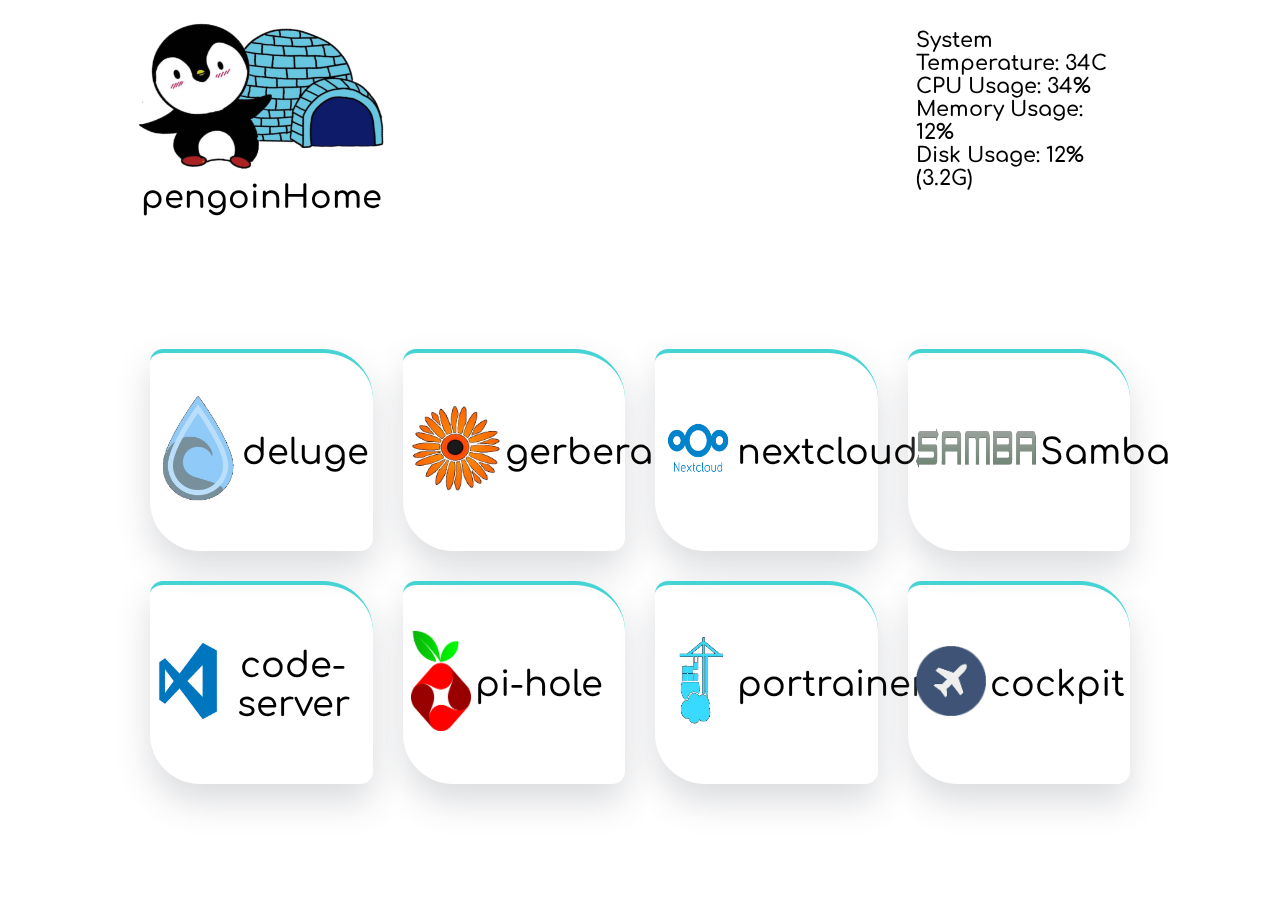
<file: dashboard/init/webpage/index.html>
<!DOCTYPE html>
<html lang="en">
  <head>
    <meta charset="UTF-8" />
    <meta http-equiv="X-UA-Compatible" content="IE=edge" />
    <meta name="viewport" content="width=device-width, initial-scale=1.0" />
    <link rel="preconnect" href="https://fonts.gstatic.com" />
    <link
      href="https://fonts.googleapis.com/css2?family=Comfortaa:wght@300;400;500;600;700&display=swap"
      rel="stylesheet"
    />
    <title>Pengoin Home</title>
    <link rel="stylesheet" href="style.css" />
  </head>
  <body>
    <div class="wrapper">
      <div class="logo">
        <img
          src="./images/website-logo-1.png"
          alt=""
          width="250px"
          height="180px"
        />
        pengoinHome
      </div>
      <div class="stats">
        <p>
          System Temperature: 34C <br />
          CPU Usage: 34% <br />
          Memory Usage: 12% <br />
          Disk Usage: 12%(3.2G)
        </p>
      </div>
      <div class="box first">
        <a id="deluge" target="_blank">
          <table>
            <tr>
              <td>
                <img
                  src="./images/1.1.png"
                  alt=""
                  width="80px"
                  height="110px"
                />
              </td>
              <td colspan="2">deluge</td>
            </tr>
          </table>
        </a>
      </div>
      <div class="box second">
        <a id="gerbera" target="_blank">
          <table>
            <tr>
              <td>
                <img src="./images/2.png" alt="" width="90px" height="90px" />
              </td>
              <td colspan="2">gerbera</td>
            </tr>
          </table>
        </a>
      </div>
      <div class="box third">
        <a id="nextcloud" target="_blank">
          <table>
            <tr>
              <td>
                <img src="./images/3.png" alt="" width="70px" height="60px" />
              </td>
              <td colspan="2">nextcloud</td>
            </tr>
          </table>
        </a>
      </div>
      <div class="box fourth">
        <a href="https://www.google.com/" target="_blank">
          <table>
            <tr>
              <td>
                <img
                  src="./images/4.1.png"
                  alt=""
                  width="120px"
                  height="40px"
                />
              </td>
              <td colspan="2">Samba</td>
            </tr>
          </table>
        </a>
      </div>
      <div class="box fifth">
        <a id="code" target="_blank">
          <table>
            <tr>
              <td>
                <img
                  src="./images/code.png"
                  alt=""
                  width="60px"
                  height="80px"
                />
              </td>
              <td colspan="2">code-server</td>
            </tr>
          </table>
        </a>
      </div>
      <div class="box sixth">
        <a id="pihole" target="_blank">
          <table>
            <tr>
              <td>
                <img
                  src="./images/6.1.png"
                  alt=""
                  width="60px"
                  height="100px"
                />
              </td>
              <td colspan="2">pi-hole</td>
            </tr>
          </table>
        </a>
      </div>
      <div class="box seventh">
        <a id="portainer" target="_blank">
          <table>
            <tr>
              <td>
                <img src="./images/7.png" alt="" width="70px" height="100px" />
              </td>
              <td colspan="2">portrainer</td>
            </tr>
          </table>
        </a>
      </div>
      <div class="box eighth">
        <a id="cockpit" target="_blank">
          <table>
            <tr>
              <td>
                <img src="./images/8.png" alt="" width="70px" height="70px" />
              </td>
              <td colspan="2">cockpit</td>
            </tr>
          </table>
        </a>
      </div>
    </div>
    <script>
      document.getElementById("deluge").href =
        "http://" + window.location.hostname + ":8112";
      document.getElementById("gerbera").href =
        "http://" + window.location.hostname + ":49152";
      document.getElementById("nextcloud").href =
        "http://" + window.location.hostname + ":81";
      document.getElementById("pihole").href =
        "http://" + window.location.hostname + ":80/admin";
      document.getElementById("portainer").href =
        "http://" + window.location.hostname + ":9000";
      document.getElementById("code").href =
        "https://" + window.location.hostname;
      document.getElementById("cockpit").href =
        "http://" + window.location.hostname + ":9090";
    </script>
  </body>
</html>
</file>
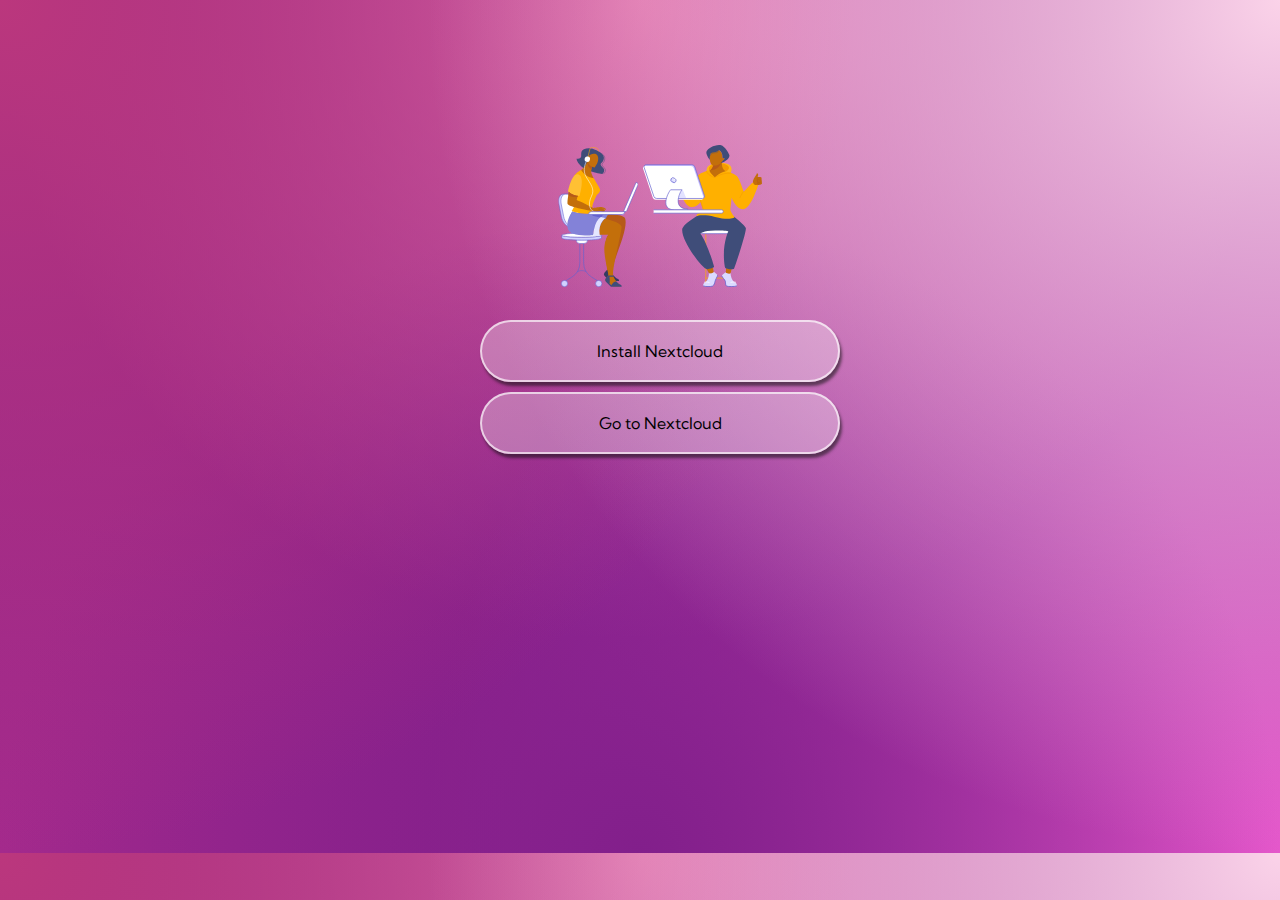
<file: nextcloud/init/Webpage/index.html>
<!DOCTYPE html>
<head>
    <meta charset="UTF-8" />
    <meta name="viewport" content="width=device-width, initial-scale=1.0 " />
    <title>NEXTCLOUD INSTALLER/RUN</title>
<link rel="stylesheet" href="style.css"></link>
<link
rel="stylesheet"
href="https://fonts.googleapis.com/css2?family=Kumbh+Sans"
/>
</head>
<body>
    <ul>
        <li>
            <div>
                <img id='girl'src="./images/character-girl.svg" alt="" width="25%" height="25%">
                <img src="./images/character-boy.svg" alt="" width="37%" height="37%">
            </div>
        </li>
        <li> <a href=setup-nextcloud.php>Install Nextcloud</a></li>
        <li><a href=nextcloud/index.php>Go to Nextcloud </a></li>
    </ul>
</body>
</file>
<file: dashboard/init/webpage/style.css>
body {
  background-image: url(https://source.unsplash.com/1920x1080/?gradient);

  /* background-image: url(https://source.unsplash.com/random/1920x1080); */
  /* background-image: url(./images/Spectrum-Gradient.svg); */
  background-size: cover;
  background-color: rgba(255, 255, 255, 0.15);
  backdrop-filter: blur(5px);
  margin: 0;
  font-family: "Comfortaa", cursive;
}
.wrapper {
  display: grid;
  grid-template-columns: repeat(8, 1fr);
  grid-template-rows: repeat(8, 1fr);
  grid-row-gap: 1px;
  grid-column-gap: 1px;
  margin-left: 150px;
  margin-right: 150px;
  column-gap: 30px;
  row-gap: 30px;
  height: 100vh;
}
.logo {
  grid-column: 1 / span 2;
  grid-row: 1 / span 2;
  align-items: center;
  width: 100%;
  display: flex;
  flex-direction: column;
  margin: auto;
  font-size: 2rem;
  font-weight: 600;
  text-align: center;
  text-shadow: 0 0 3px #ffffff, 0 0 5px #ffffff5e;
}
.stats {
  grid-column: 7 / span 2;
  grid-row: 1 / span 2;
  font-size: 1.3rem;
  align-items: center;
  margin: auto;
  font-weight: 600;
  background-color: #ffffff75;
  border-radius: 1rem;
  padding: 0.5rem;
}
.box {
  display: flex;
  flex-direction: column;
  padding: 30px;
  border-radius: 13px 50px;
  box-shadow: 0 0.5em 1em rgba(76, 78, 97, 0.2);
  background-color: #ffffff23;
  text-align: center;
  font-size: 2.2rem;
  font-weight: 500;
  justify-content: center;
  padding: 5px;
  border-top: 4px solid #45d3d3;
  /* border-radius?: 7px; */
}
.box:hover {
  background-color: #ffffff75;
  box-shadow: 0 0.75em 1em rgba(0, 0, 0, 0.747);
  /* font-size: larger; */
  /* border-top: 2px solid rgba(8, 1, 1, 0.664); */
}

a {
  text-decoration: none;
  color: inherit;
}
.first {
  grid-column: 1 / span 2;
  grid-row: 4 / span 2;
  /* border-top: 4px solid #45d3d3; */
}
.second {
  grid-column: 3 / span 2;
  grid-row: 4 / span 2;
  /* border-top: 4px solid #ea5353; */
}
.third {
  grid-column: 5 / span 2;
  grid-row: 4 / span 2;
  /* border-top: 4px solid #fcaf4a; */
}
.fourth {
  grid-column: 7 / span 2;
  grid-row: 4 / span 2;
  /* border-top: 4px solid #549ef2; */
}
.fifth {
  grid-column: 1 / span 2;
  grid-row: 6 / span 2;
  /* border-top: 4px solid #549ef2; */
}
.sixth {
  grid-column: 3 / span 2;
  grid-row: 6 / span 2;
  /* border-top: 4px solid #fcaf4a; */
}
.seventh {
  grid-column: 5 / span 2;
  grid-row: 6 / span 2;
  /* border-top: 4px solid #ea5353; */
}
.eighth {
  grid-column: 7 / span 2;
  grid-row: 6 / span 2;
  /* border-top: 4px solid #45d3d3; */
}
.letter {
  background-color: #ff0000;
  display: flex;
  justify-content: center;
  align-items: center;
  padding: 20px;
  font-size: 70px;
  color: white;
  line-height: 1;
  font-family: "hobeaux-rococeaux-background", Helvetica;
  font-weight: 200;
  cursor: pointer;
  transition: all 0.3s ease;
}
</file>
<file: nextcloud/init/Webpage/style.css>
body {
  font-family: "Kumbh Sans", cursive;
  color: black;
  background-image: url(./images/Spectrum-Gradient.svg);
  background-size: cover;
}
ul {
  width: 30%;
  height: 20%;
  margin: auto;
  margin-top: 10%;
  text-align: center;
}
li {
  padding: 5%;
  margin: 10px;
  background: rgba(255, 255, 255, 0.308);
  border: 2px solid rgba(255, 255, 255, 0.664);
  border-radius: 40px;
  list-style-type: none;
  box-shadow: 2px 4px 3px #1111118f;
}
li:hover {
  font-size: larger;
  border: 2px solid rgba(8, 1, 1, 0.664);
}
li:nth-child(1) {
  border: none;
  background: none;
  box-shadow: none;
}
li:nth-child(1):hover {
  font-size: inherit;
}
a {
  text-decoration: none;
  color: black;
}
#girl {
  transform: scaleX(-1);
}
</file>
